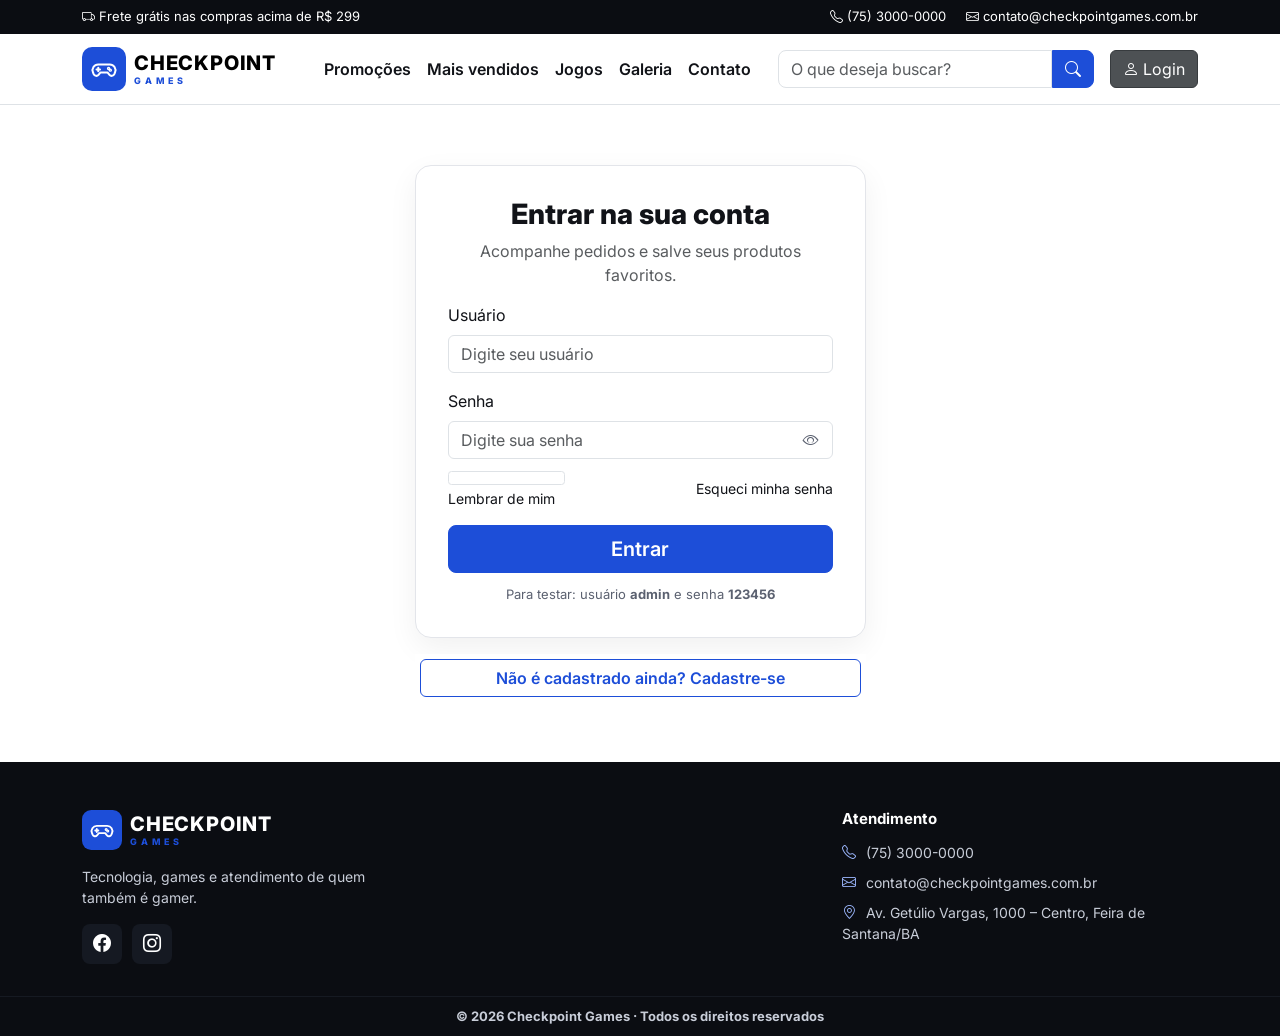
<file: login.html>
<!DOCTYPE html>
<html lang="pt-BR">

<head>
    <meta charset="UTF-8">
    <meta name="viewport" content="width=device-width, initial-scale=1.0">
    <title>Login | Checkpoint Games</title>
    <link rel="icon" href="img/logo.svg" type="image/svg+xml">

    <link rel="preconnect" href="https://fonts.googleapis.com">
    <link rel="preconnect" href="https://fonts.gstatic.com" crossorigin>
    <link href="https://fonts.googleapis.com/css2?family=Inter:wght@400;500;600;700;800&display=swap" rel="stylesheet">

    <link href="https://cdn.jsdelivr.net/npm/bootstrap@5.2.2/dist/css/bootstrap.min.css" rel="stylesheet"
        integrity="sha384-Zenh87qX5JnK2Jl0vWa8Ck2rdkQ2Bzep5IDxbcnCeuOxjzrPF/et3URy9Bv1WTRi" crossorigin="anonymous">
    <link rel="stylesheet" href="https://cdn.jsdelivr.net/npm/bootstrap-icons@1.11.3/font/bootstrap-icons.min.css">
    <link rel="stylesheet" href="css/estilo.css">
</head>

<body class="pagina-login">
    <!-- ================= TOPO (mesmo menu da index) ================= -->
    <header id="topo">
        <div class="barra-contato">
            <div class="container d-flex justify-content-between align-items-center">
                <span class="d-none d-md-inline"><i class="bi bi-truck"></i> Frete grátis nas compras acima de R$ 299</span>
                <span>
                    <a href="tel:+557530000000"><i class="bi bi-telephone"></i> (75) 3000-0000</a>
                    <a href="mailto:contato@checkpointgames.com.br" class="ms-3"><i class="bi bi-envelope"></i>
                        <span class="d-none d-sm-inline">contato@checkpointgames.com.br</span></a>
                </span>
            </div>
        </div>
        <nav class="navbar navbar-expand-lg bg-white border-bottom">
            <div class="container">
                <a class="navbar-brand d-flex align-items-center gap-2" href="index.html">
                    <img src="img/logo.svg" alt="Logo Checkpoint Games">
                    <span class="marca">CHECKPOINT<small>GAMES</small></span>
                </a>
                <button class="navbar-toggler" type="button" data-bs-toggle="collapse"
                    data-bs-target="#navbarSupportedContent" aria-controls="navbarSupportedContent"
                    aria-expanded="false" aria-label="Abrir menu">
                    <span class="navbar-toggler-icon"></span>
                </button>
                <div class="collapse navbar-collapse" id="navbarSupportedContent">
                    <ul class="navbar-nav me-auto mb-2 mb-lg-0 ms-lg-4">
                        <li class="nav-item"><a class="nav-link" href="index.html#section-destaque">Promoções</a></li>
                        <li class="nav-item"><a class="nav-link" href="index.html#section-vendidos">Mais vendidos</a></li>
                        <li class="nav-item"><a class="nav-link" href="index.html#section-novidades">Jogos</a></li>
                        <li class="nav-item"><a class="nav-link" href="index.html#section-galeria">Galeria</a></li>
                        <li class="nav-item"><a class="nav-link" href="#contato">Contato</a></li>
                    </ul>
                    <form class="d-flex busca" role="search" action="index.html">
                        <input class="form-control" type="search" placeholder="O que deseja buscar?" aria-label="Buscar">
                        <button class="btn btn-primary" type="submit" aria-label="Buscar"><i class="bi bi-search"></i></button>
                    </form>
                    <div class="d-flex align-items-center gap-3 ms-lg-3 mt-3 mt-lg-0">
                        <a href="login.html" class="btn btn-dark active"><i class="bi bi-person"></i> Login</a>
                    </div>
                </div>
            </div>
        </nav>
    </header>

    <main class="container">
        <div class="row justify-content-center">
            <div class="col-12 col-sm-10 col-md-7 col-lg-5">

                <!-- ================= LOGIN ================= -->
                <section id="section-login" class="caixa-form">
                    <h1>Entrar na sua conta</h1>
                    <p class="text-center text-muted">Acompanhe pedidos e salve seus produtos favoritos.</p>
                    <form id="form-login" onsubmit="login(); return false;">
                        <div class="mb-3">
                            <label for="usuario" class="form-label">Usuário</label>
                            <input type="text" class="form-control" name="usuario" id="usuario" placeholder="Digite seu usuário" autocomplete="username">
                        </div>
                        <div class="mb-2">
                            <label for="senha" class="form-label">Senha</label>
                            <div class="campo-senha">
                                <input type="password" class="form-control" name="senha" id="senha" placeholder="Digite sua senha" autocomplete="current-password">
                                <button type="button" class="ver-senha" data-alvo="senha" aria-label="Mostrar senha"><i class="bi bi-eye"></i></button>
                            </div>
                        </div>
                        <div class="d-flex justify-content-between align-items-center mb-3 small">
                            <label><input type="checkbox" class="form-check-input me-1" id="lembrar"> Lembrar de mim</label>
                            <a href="#" id="esqueci-senha">Esqueci minha senha</a>
                        </div>
                        <!-- Mensagem de erro (aparece pelo JavaScript) -->
                        <div class="alert alert-danger d-none" id="erro-login" role="alert"></div>
                        <input type="button" value="Entrar" class="btn btn-primary btn-lg w-100" id="bt-login" onclick="login()" />
                        <p class="dica">Para testar: usuário <b>admin</b> e senha <b>123456</b></p>
                    </form>
                </section>

                <!-- ================= CADASTRO ================= -->
                <section id="section-cadastro">
                    <div id="botao-cadastrar">
                        <button type="button" class="btn btn-outline-primary w-100">Não é cadastrado ainda? Cadastre-se</button>
                    </div>

                    <!-- Formulário de cadastro: começa escondido (display: none no CSS) e aparece com jQuery -->
                    <form id="form-cadastrar" class="caixa-form" novalidate>
                        <h2>Criar conta</h2>
                        <div class="mb-3 text-start">
                            <label for="nome" class="form-label">Nome completo</label>
                            <input type="text" class="form-control" id="nome" placeholder="Seu nome">
                        </div>
                        <div class="mb-3 text-start">
                            <label for="email" class="form-label">E-mail</label>
                            <input type="email" class="form-control" id="email" placeholder="seuemail@exemplo.com">
                        </div>
                        <div class="mb-3 text-start">
                            <label for="telefone" class="form-label">Telefone</label>
                            <input type="tel" class="form-control" id="telefone" placeholder="(00) 00000-0000" maxlength="15">
                        </div>
                        <div class="mb-3 text-start">
                            <label for="nova-senha" class="form-label">Senha (mínimo 6 caracteres)</label>
                            <div class="campo-senha">
                                <input type="password" class="form-control" id="nova-senha" placeholder="Crie uma senha">
                                <button type="button" class="ver-senha" data-alvo="nova-senha" aria-label="Mostrar senha"><i class="bi bi-eye"></i></button>
                            </div>
                        </div>
                        <div class="mb-3 text-start">
                            <label for="confirma-senha" class="form-label">Confirmar senha</label>
                            <input type="password" class="form-control" id="confirma-senha" placeholder="Repita a senha">
                        </div>
                        <div class="alert alert-danger d-none" id="erro-cadastro" role="alert"></div>
                        <input type="button" value="Cadastrar" class="btn btn-primary btn-lg w-100" id="bt-cadastrar" onclick="cadastro()" />
                        <button type="button" class="btn btn-link mt-2" id="voltar-login">Já tenho conta. Entrar</button>
                    </form>
                </section>
            </div>
        </div>
    </main>

    <footer id="contato">
        <div class="container">
            <div class="row g-4">
                <div class="col-md-6 col-lg-4">
                    <a class="d-flex align-items-center gap-2 mb-3" href="index.html">
                        <img src="img/logo.svg" alt="Logo Checkpoint Games" class="logo-rodape">
                        <span class="marca text-white">CHECKPOINT<small>GAMES</small></span>
                    </a>
                    <p class="texto-rodape">Tecnologia, games e atendimento de quem também é gamer.</p>
                    <div class="redes">
                        <a href="https://www.facebook.com/" target="_blank" rel="noopener" aria-label="Facebook"><i class="bi bi-facebook"></i></a>
                        <a href="https://www.instagram.com/" target="_blank" rel="noopener" aria-label="Instagram"><i class="bi bi-instagram"></i></a>
                    </div>
                </div>
                <div class="col-lg-4 ms-lg-auto">
                    <h5>Atendimento</h5>
                    <ul class="contato">
                        <li><i class="bi bi-telephone"></i> <a href="tel:+557530000000">(75) 3000-0000</a></li>
                        <li><i class="bi bi-envelope"></i> <a href="mailto:contato@checkpointgames.com.br">contato@checkpointgames.com.br</a></li>
                        <li><i class="bi bi-geo-alt"></i> Av. Getúlio Vargas, 1000 – Centro, Feira de Santana/BA</li>
                    </ul>
                </div>
            </div>
        </div>
        <p class="copyright">© <span id="ano"></span> Checkpoint Games · Todos os direitos reservados</p>
    </footer>

    <button id="voltar-topo" type="button" class="btn btn-primary" onclick="topo()" aria-label="Voltar ao topo">&uarr; Voltar ao topo</button>

    <script src="https://cdn.jsdelivr.net/npm/bootstrap@5.2.2/dist/js/bootstrap.bundle.min.js"
        integrity="sha384-OERcA2EqjJCMA+/3y+gxIOqMEjwtxJY7qPCqsdltbNJuaOe923+mo//f6V8Qbsw3"
        crossorigin="anonymous"></script>
    <script src="js/script.js"></script>
    <script src="https://code.jquery.com/jquery-3.6.1.js"
        integrity="sha256-3zlB5s2uwoUzrXK3BT7AX3FyvojsraNFxCc2vC/7pNI=" crossorigin="anonymous"></script>
    <script type="text/javascript" src="js/jquery-script.js"></script>
</body>

</html>
</file>
<file: css/estilo.css>
/* =========================================================
   Checkpoint Games - estilo.css
   Cores do briefing: branco para conteúdo, preto e azul para
   destaques; vermelho só em desconto e verde em confirmações.
   ========================================================= */
:root {
    --preto: #0B0D12;
    --preto-2: #151922;
    --azul: #1D4ED8;
    --azul-escuro: #1E40AF;
    --azul-claro: #E8EEFF;
    --cinza-fundo: #F5F6F8;
    --borda: #E3E5EA;
    --texto: #111318;
    --texto-2: #5B6170;
    --vermelho: #DC2626;
    --verde: #15803D;
}

body {
    font-family: 'Inter', Arial, sans-serif;
    color: var(--texto);
    background-color: #fff;
}

a { color: inherit; text-decoration: none; }

h2 { font-weight: 800; }

/* Botão primário com o azul da marca */
.btn-primary {
    --bs-btn-bg: var(--azul);
    --bs-btn-border-color: var(--azul);
    --bs-btn-hover-bg: var(--azul-escuro);
    --bs-btn-hover-border-color: var(--azul-escuro);
    --bs-btn-active-bg: var(--azul-escuro);
    font-weight: 600;
}
.btn-outline-primary {
    --bs-btn-color: var(--azul);
    --bs-btn-border-color: var(--azul);
    --bs-btn-hover-bg: var(--azul);
    --bs-btn-hover-border-color: var(--azul);
    font-weight: 600;
}

/* ---------------- TOPO ---------------- */
.barra-contato {
    background-color: var(--preto);
    color: #fff;
    font-size: 13px;
    padding: 7px 0;
}
.barra-contato a:hover { color: #9DB8FF; }

header img {
    height: 44px;
    width: 44px;
}

.marca {
    display: flex;
    flex-direction: column;
    font-weight: 800;
    font-size: 20px;
    letter-spacing: .04em;
    line-height: 1;
}
.marca small {
    font-size: 9px;
    letter-spacing: .45em;
    color: var(--azul);
    margin-top: 3px;
}

.navbar .nav-link {
    font-weight: 600;
    color: var(--texto);
}
.navbar .nav-link:hover,
.navbar .nav-link.active { color: var(--azul); }

.busca input { border-radius: 8px 0 0 8px; min-width: 240px; }
.busca .btn { border-radius: 0 8px 8px 0; }

.carrinho {
    position: relative;
    font-size: 24px;
}
.contador-carrinho {
    position: absolute;
    top: -6px;
    right: -10px;
    background: var(--azul);
    color: #fff;
    font-size: 11px;
    font-weight: 700;
    min-width: 20px;
    height: 20px;
    border-radius: 10px;
    display: grid;
    place-items: center;
}
.contador-carrinho.pulo { animation: pulo .4s; }
@keyframes pulo { 50% { transform: scale(1.4); } }

/* ---------------- BANNER ---------------- */
#section-banners img {
    height: 500px;
    object-fit: cover;
    object-position: right center;
}
.carousel-caption {
    left: 8%;
    right: auto;
    top: 50%;
    bottom: auto;
    transform: translateY(-50%);
    max-width: 520px;
    text-align: left;
}
.carousel-caption h1,
.carousel-caption h2 {
    font-size: 42px;
    font-weight: 800;
    line-height: 1.15;
    margin-bottom: 14px;
}
.carousel-caption p { color: #C8CDD8; font-size: 18px; margin-bottom: 24px; }

.selo {
    display: inline-block;
    font-size: 12px;
    font-weight: 700;
    letter-spacing: .12em;
    text-transform: uppercase;
    color: #9DB8FF;
    margin-bottom: 12px;
}

/* ---------------- BENEFÍCIOS ---------------- */
#section-beneficios {
    padding: 28px 12px;
    border-bottom: 1px solid var(--borda);
}
.beneficio {
    display: flex;
    gap: 12px;
    align-items: center;
}
.beneficio i { font-size: 28px; color: var(--azul); }
.beneficio strong { display: block; font-size: 15px; }
.beneficio span { color: var(--texto-2); font-size: 13px; }

/* ---------------- DESTAQUE ---------------- */
#section-destaque { padding-top: 56px; }
.destaque {
    background-color: var(--preto);
    color: #fff;
    border-radius: 16px;
    overflow: hidden;
}
.destaque h2 { font-size: 32px; }
.texto-destaque { color: #C8CDD8; }
.destaque .preco-antigo { color: #8A8F9A; }
.preco-destaque { font-size: 36px; font-weight: 800; margin: 0; }
.preco-destaque span { display: block; font-size: 15px; font-weight: 500; color: #4ADE80; }
.contador {
    display: flex;
    align-items: center;
    gap: 10px;
    margin-top: 20px;
    flex-wrap: wrap;
}
.contador > span { color: #C8CDD8; font-size: 14px; margin-right: 4px; }
.contador div {
    background-color: var(--preto-2);
    border: 1px solid #2B3140;
    border-radius: 8px;
    padding: 6px 12px;
    text-align: center;
    min-width: 64px;
}
.contador strong { display: block; font-size: 22px; }
.contador small { color: #8A8F9A; font-size: 11px; }

/* ---------------- MAIS VENDIDOS ---------------- */
#section-vendidos {
    text-align: center;
    padding-top: 40px;
}
#section-vendidos h2,
#section-novidades h2,
#section-galeria h2 {
    font-weight: bold;
    padding: 20px 0 4px;
}
.subtitulo { color: var(--texto-2); margin-bottom: 28px; }

#section-vendidos img {
    height: 220px;
    object-fit: cover;
    border-radius: 10px;
}
#section-vendidos .card {
    margin: 5px;
    border: 1px solid var(--borda);
    border-radius: 12px;
    padding: 10px;
    transition: transform .2s, box-shadow .2s;
}
#section-vendidos .card:hover {
    transform: translateY(-4px);
    box-shadow: 0 10px 24px rgba(17, 19, 24, .08);
}
.card-title { font-weight: 700; font-size: 17px; }
.card-text { color: var(--texto-2); font-size: 14px; }
.desconto {
    position: absolute;
    top: 20px;
    left: 20px;
    z-index: 2;
    font-size: 13px;
}
.preco-antigo {
    color: var(--texto-2);
    text-decoration: line-through;
    font-size: 14px;
    margin: 0;
}
#section-vendidos .preco {
    color: var(--texto);
    font-size: 24px;
    font-weight: 800;
    margin: 0;
}
.parcela { color: var(--texto-2); font-size: 13px; }

/* ---------------- NOVIDADES ---------------- */
#section-novidades {
    background-color: var(--cinza-fundo);
    margin-top: 56px;
    padding: 40px 0 56px;
    text-align: center;
}
.filtros { margin-bottom: 24px; display: flex; justify-content: center; gap: 8px; }
.btn-filtro {
    border: 1.5px solid var(--borda);
    background: #fff;
    border-radius: 20px;
    padding: 6px 18px;
    font-weight: 600;
}
.btn-filtro.ativo { background: var(--azul); border-color: var(--azul); color: #fff; }
.card-jogo {
    background: #fff;
    border-radius: 12px;
    padding: 10px;
    text-align: left;
    height: 100%;
    border: 1px solid var(--borda);
}
.card-jogo img { width: 100%; border-radius: 8px; aspect-ratio: 3 / 4; object-fit: cover; }
.card-jogo h6 { font-weight: 700; margin: 10px 0 2px; }
.card-jogo .plataforma { display: block; font-size: 12px; color: var(--texto-2); }
.card-jogo strong { display: block; margin-top: 6px; }

/* ---------------- GALERIA ---------------- */
#section-galeria { text-align: center; padding: 40px 12px 56px; }
.foto-galeria {
    width: 100%;
    aspect-ratio: 4 / 3;
    object-fit: cover;
    border-radius: 12px;
    cursor: zoom-in;
    transition: opacity .2s, transform .2s;
}
.foto-galeria:hover { opacity: .85; transform: scale(1.02); }

/* ---------------- NEWSLETTER ---------------- */
#section-newsletter {
    background-color: var(--azul);
    color: #fff;
    padding: 36px 0;
}
#section-newsletter h3 { font-weight: 700; margin: 0; }
#section-newsletter p { margin: 0; color: #DCE5FF; }
#section-newsletter input { min-width: 300px; }

/* ---------------- RODAPÉ ---------------- */
footer {
    position: relative;
    bottom: 0;
    background-color: var(--preto);
    color: #C8CDD8;
    padding-top: 48px;
    font-size: 14px;
}
footer h5 { color: #fff; font-size: 15px; font-weight: 700; margin-bottom: 14px; }
footer ul { list-style: none; padding: 0; }
footer li { margin-bottom: 9px; }
footer a:hover { color: #fff; }
footer .contato i { color: #9DB8FF; margin-right: 6px; }
.logo-rodape { width: 40px; height: 40px; }
.texto-rodape { max-width: 300px; }
.redes a {
    display: inline-grid;
    place-items: center;
    width: 40px;
    height: 40px;
    border-radius: 8px;
    background: var(--preto-2);
    color: #fff;
    font-size: 18px;
    margin-right: 6px;
}
.redes a:hover { background: var(--azul); }
footer p.copyright {
    text-align: center;
    font-weight: bold;
    padding: 10px;
    margin: 32px 0 0;
    border-top: 1px solid #23283380;
    font-size: 13px;
}

/* Botão Voltar ao topo: fixo no canto (aparece ao rolar - jQuery) */
#voltar-topo {
    position: fixed;
    bottom: 5px;
    right: 50px;
    display: none;
    z-index: 1000;
    margin-bottom: 15px;
}

/* ---------------- LOGIN ---------------- */
.pagina-login main { min-height: 60vh; padding-bottom: 60px; }
#section-login { margin-top: 60px; }
#section-login h1 { text-align: center; font-size: 28px; font-weight: 800; }
#section-login input { width: 100%; }
.caixa-form {
    background: #fff;
    border: 1px solid var(--borda);
    border-radius: 16px;
    padding: 32px;
    box-shadow: 0 10px 30px rgba(17, 19, 24, .06);
}
.campo-senha { position: relative; }
.ver-senha {
    position: absolute;
    right: 8px;
    top: 50%;
    transform: translateY(-50%);
    border: 0;
    background: none;
    color: var(--texto-2);
}
.dica { text-align: center; font-size: 13px; color: var(--texto-2); margin: 12px 0 0; }

#section-cadastro {
    padding: 5px;
    text-align: center;
    background-color: #fff;
    margin-top: 16px;
}
#form-cadastrar {
    padding: 32px;
    display: none;
}
#form-cadastrar h2 { font-size: 24px; margin-bottom: 18px; }
.form-control.is-invalid { border-color: var(--vermelho); }

/* =========================================================
   RESPONSIVIDADE (media queries)
   ========================================================= */

/* Tablets e telas menores que 992px */
@media (max-width: 991.98px) {
    #section-banners img { height: 420px; }
    .carousel-caption { max-width: 70%; }
    .carousel-caption h1,
    .carousel-caption h2 { font-size: 32px; }
    .busca input { min-width: 0; }
    .destaque img { max-height: 320px; width: 100%; object-fit: cover; }
}

/* Em telas menores, escurece a imagem do banner para o texto ficar legível */
@media (max-width: 991.98px) {
    .carousel-item::after {
        content: "";
        position: absolute;
        inset: 0;
        background: linear-gradient(90deg, rgba(11, 13, 18, .85), rgba(11, 13, 18, .45));
    }
    .carousel-caption { z-index: 2; }
}

/* Celulares (até 576px) */
@media (max-width: 575.98px) {
    .marca { font-size: 17px; }
    #section-banners img { height: 380px; object-position: 70% center; }
    .carousel-caption { left: 6%; max-width: 88%; }
    .carousel-caption h1,
    .carousel-caption h2 { font-size: 24px; }
    .carousel-caption p { font-size: 15px; }
    .carousel-caption .btn-lg { font-size: 15px; padding: 8px 16px; }
    .destaque h2 { font-size: 24px; }
    .preco-destaque { font-size: 28px; }
    #section-newsletter input { min-width: 0; }
    #voltar-topo { right: 12px; }
    .caixa-form, #form-cadastrar { padding: 22px; }
}
</file>
